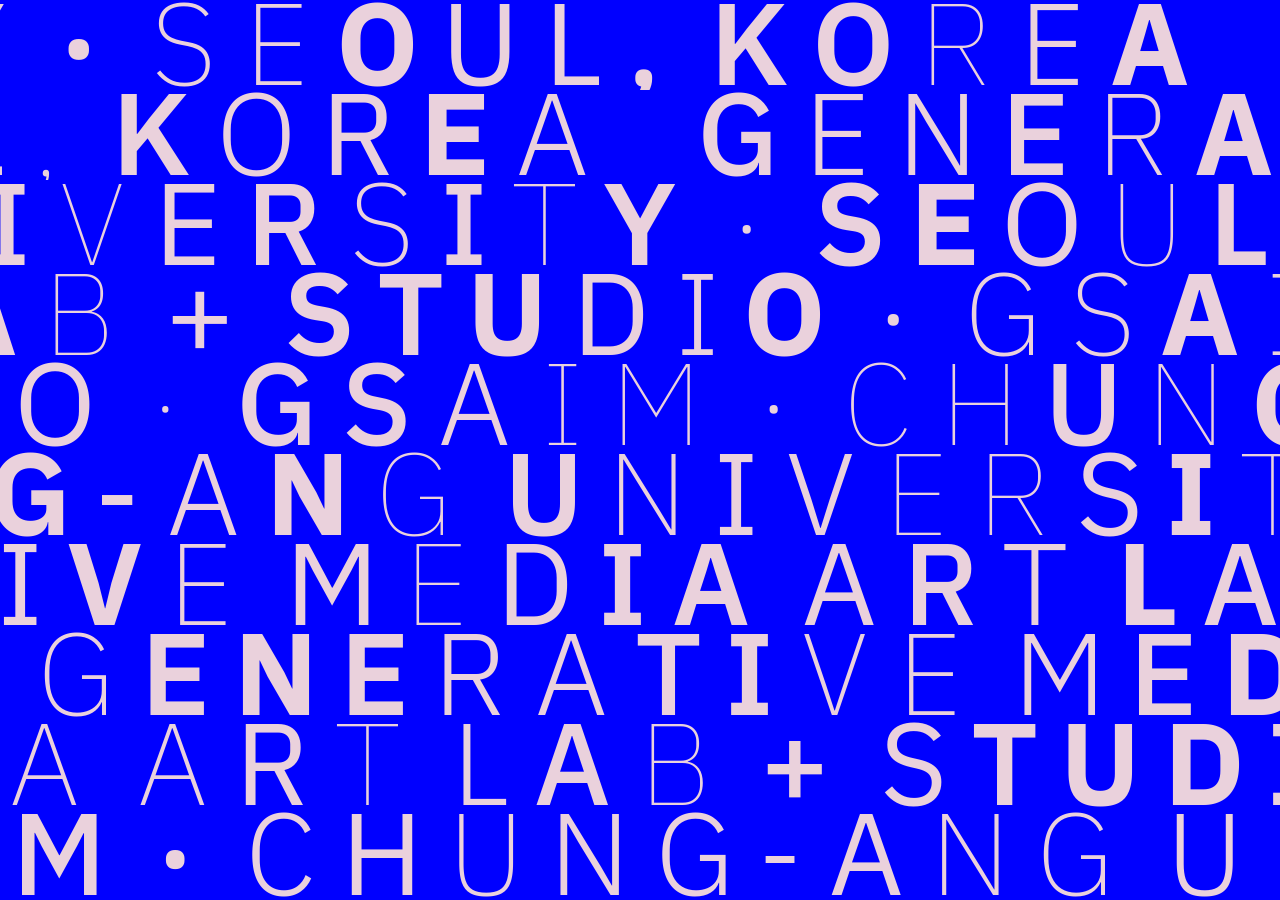
<file: landing/index.html>
<!doctype html>
<html lang="en">
<head>
  <meta charset="utf-8">
  <meta name="viewport" content="width=device-width, initial-scale=1, viewport-fit=cover">
  <meta name="theme-color" content="#0000ff">
  <title>Generative Media Art Lab + Studio</title>
  <link rel="preconnect" href="https://fonts.googleapis.com">
  <link rel="preconnect" href="https://fonts.gstatic.com" crossorigin>
  <link href="https://fonts.googleapis.com/css2?family=IBM+Plex+Sans:wght@100;200;300;400;500;600;700&amp;display=swap" rel="stylesheet">
  <link rel="stylesheet" href="./style.css">
</head>
<body>
  <main class="poster" aria-labelledby="title">
    <h1 id="title" class="sr-only">GENERATIVE MEDIA ART LAB + STUDIO, GSAIM, CHUNG-ANG UNIVERSITY · SEOUL, KOREA</h1>
    <div class="marquee" role="region" aria-label="Lab identity, row 1">
      <div class="track"><span class="copy">GENERATIVE MEDIA ART LAB + STUDIO · GSAIM · CHUNG-ANG UNIVERSITY · SEOUL, KOREA</span></div>
    </div>
    <div class="marquee reverse" role="region" aria-label="Lab identity, row 2">
      <div class="track"><span class="copy">GENERATIVE MEDIA ART LAB + STUDIO · GSAIM · CHUNG-ANG UNIVERSITY · SEOUL, KOREA</span></div>
    </div>
    <div class="marquee" role="region" aria-label="Lab identity, row 3">
      <div class="track"><span class="copy">GENERATIVE MEDIA ART LAB + STUDIO · GSAIM · CHUNG-ANG UNIVERSITY · SEOUL, KOREA</span></div>
    </div>
    <div class="marquee reverse" role="region" aria-label="Lab identity, row 4">
      <div class="track"><span class="copy">GENERATIVE MEDIA ART LAB + STUDIO · GSAIM · CHUNG-ANG UNIVERSITY · SEOUL, KOREA</span></div>
    </div>
    <div class="marquee" role="region" aria-label="Lab identity, row 5">
      <div class="track"><span class="copy">GENERATIVE MEDIA ART LAB + STUDIO · GSAIM · CHUNG-ANG UNIVERSITY · SEOUL, KOREA</span></div>
    </div>
    <div class="marquee reverse" role="region" aria-label="Lab identity, row 6">
      <div class="track"><span class="copy">GENERATIVE MEDIA ART LAB + STUDIO · GSAIM · CHUNG-ANG UNIVERSITY · SEOUL, KOREA</span></div>
    </div>
    <div class="marquee" role="region" aria-label="Lab identity, row 7">
      <div class="track"><span class="copy">GENERATIVE MEDIA ART LAB + STUDIO · GSAIM · CHUNG-ANG UNIVERSITY · SEOUL, KOREA</span></div>
    </div>
    <div class="marquee reverse" role="region" aria-label="Lab identity, row 8">
      <div class="track"><span class="copy">GENERATIVE MEDIA ART LAB + STUDIO · GSAIM · CHUNG-ANG UNIVERSITY · SEOUL, KOREA</span></div>
    </div>
    <div class="marquee" role="region" aria-label="Lab identity, row 9">
      <div class="track"><span class="copy">GENERATIVE MEDIA ART LAB + STUDIO · GSAIM · CHUNG-ANG UNIVERSITY · SEOUL, KOREA</span></div>
    </div>
    <div class="marquee reverse" role="region" aria-label="Lab identity, row 10">
      <div class="track"><span class="copy">GENERATIVE MEDIA ART LAB + STUDIO · GSAIM · CHUNG-ANG UNIVERSITY · SEOUL, KOREA</span></div>
    </div>
  </main>
  <script src="./script.js"></script>
</body>
</html>
</file>
<file: landing/style.css>
:root {
  --ground: #0000ff;
  --ink: #ead1dc;
  --accent: #ff00ff;
}
* { box-sizing: border-box; }
html, body { margin: 0; width: 100%; height: 100%; }
body { background: var(--ground); color: var(--ink); }
.poster {
  display: grid;
  grid-template-rows: repeat(10, minmax(0, 1fr));
  width: 100%;
  height: 100%;
  height: 100svh;
  overflow: hidden;
}
.sr-only {
  position: absolute;
  width: 1px;
  height: 1px;
  padding: 0;
  margin: -1px;
  overflow: hidden;
  clip-path: inset(50%);
  white-space: nowrap;
}
.marquee { display: flex; align-items: center; overflow: hidden; min-height: 0; }
.track {
  display: flex;
  flex: none;
  width: max-content;
  font-family: "IBM Plex Sans", Arial, sans-serif;
  font-size: 12.9vh;
  font-size: 12.9svh;
  font-weight: 400;
  font-synthesis: none;
  line-height: 1;
  letter-spacing: 0;
  white-space: nowrap;
  will-change: transform;
}
.copy { flex: none; padding-right: .7em; transform: translateY(-.03em); }
.glyph {
  display: inline-block;
  width: var(--advance, 1em);
  text-align: center;
  margin-right: var(--spacing, .16em);
  font-weight: var(--weight, 400);
  animation: weight-shift var(--weight-duration, 4s) steps(1, end)
    var(--weight-delay, 0s) infinite,
    character-sway var(--sway-duration, 1s) cubic-bezier(.65, 0, .35, 1)
    var(--sway-delay, 0s) infinite alternate;
}
.glyph.space {
  width: .22em;
  margin-right: 0;
  animation: none;
}
@keyframes character-sway {
  from { transform: translateX(calc(0em - var(--sway, .08em))); }
  to { transform: translateX(var(--sway, .08em)); }
}
@keyframes weight-shift {
  0%, 100% { font-weight: 100; }
  16% { font-weight: 700; }
  35% { font-weight: 200; }
  52% { font-weight: 500; }
  74% { font-weight: 300; }
  88% { font-weight: 600; }
}
.marquee { cursor: pointer; transition: color .22s ease; }
.marquee.is-hovered, .marquee.is-tapped { color: var(--accent); }
.marquee.is-hovered .glyph:not(.space),
.marquee.is-tapped .glyph:not(.space) { animation-name: weight-highlight, character-sway; }
@keyframes weight-highlight {
  0%, 100% { font-weight: 400; }
  16% { font-weight: 700; }
  35% { font-weight: 400; }
  52% { font-weight: 500; }
  74% { font-weight: 400; }
  88% { font-weight: 600; }
}
.paused .glyph { animation-play-state: paused; }
@media (prefers-reduced-motion: reduce) {
  .marquee { overflow-x: auto; }
  .track { animation: none; transform: none; will-change: auto; }
  .glyph { animation: none; }
  .copy + .copy { display: none; }
}
</file>
